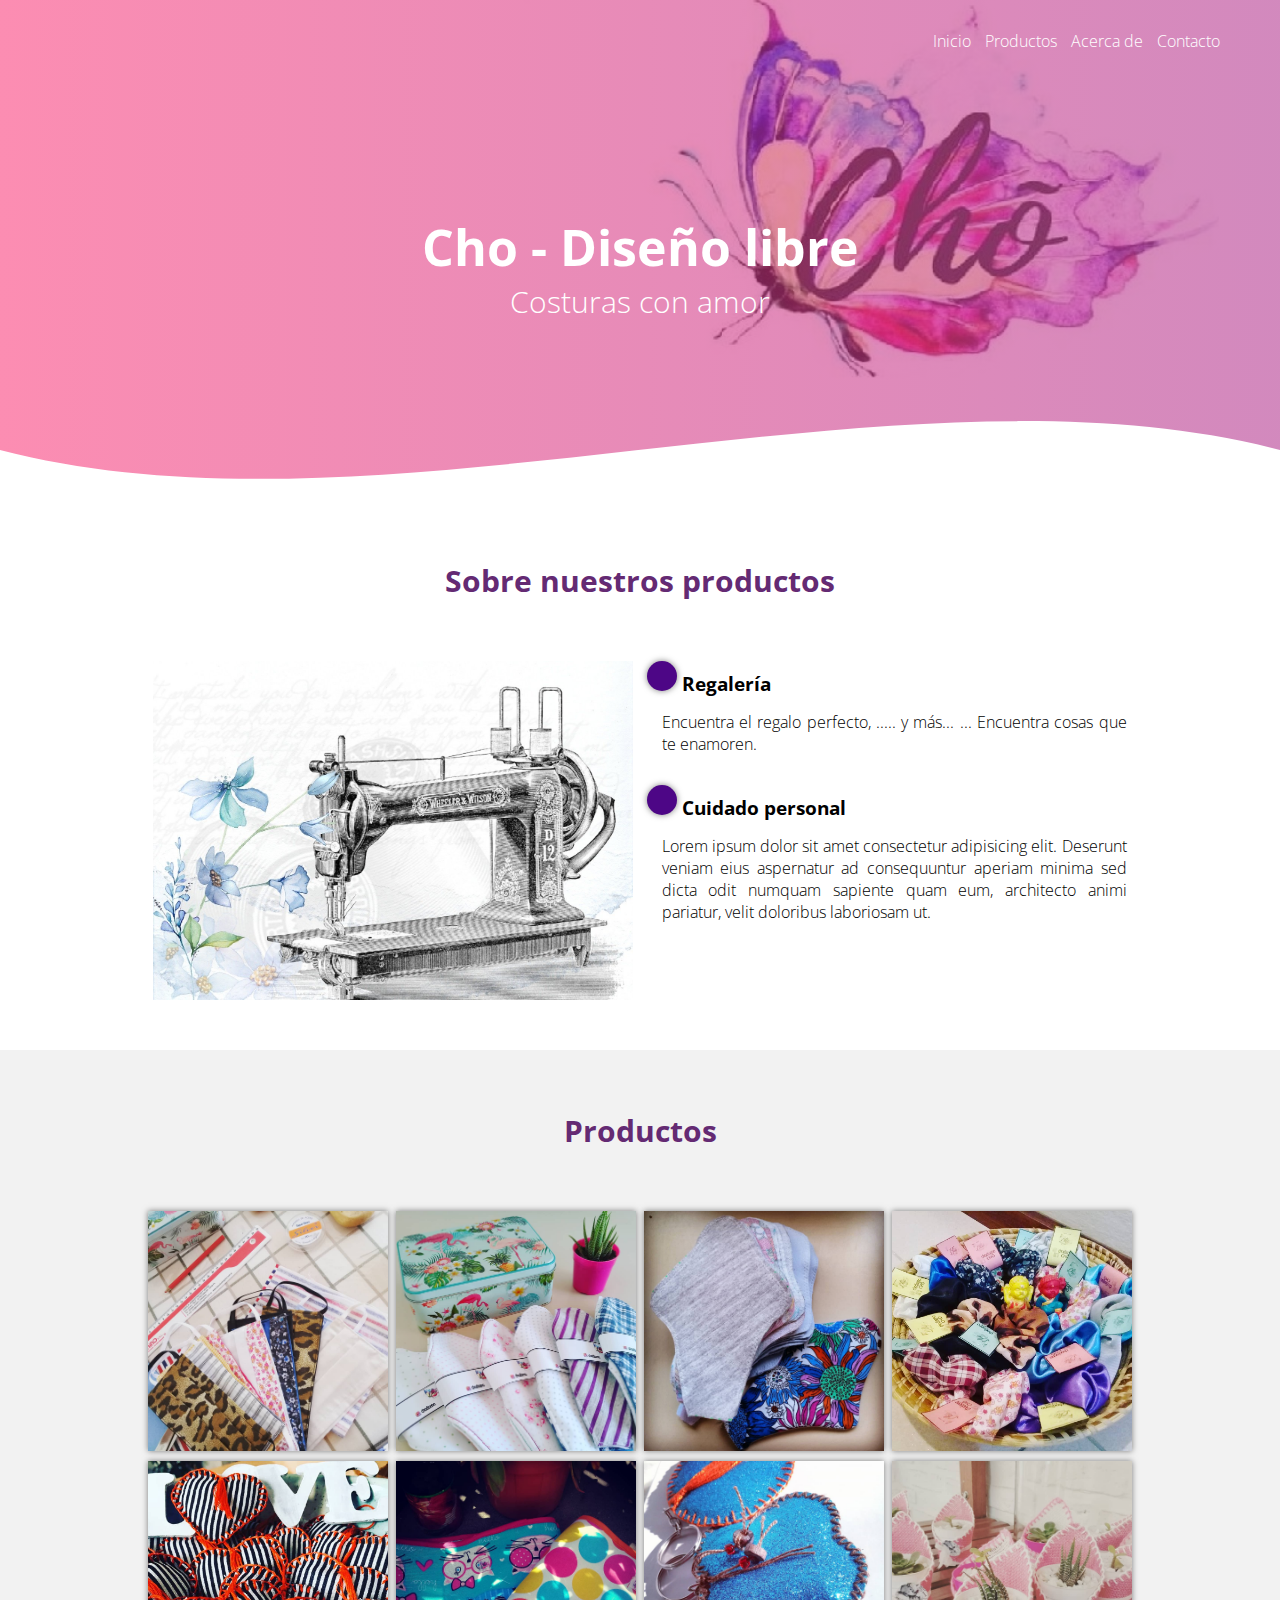
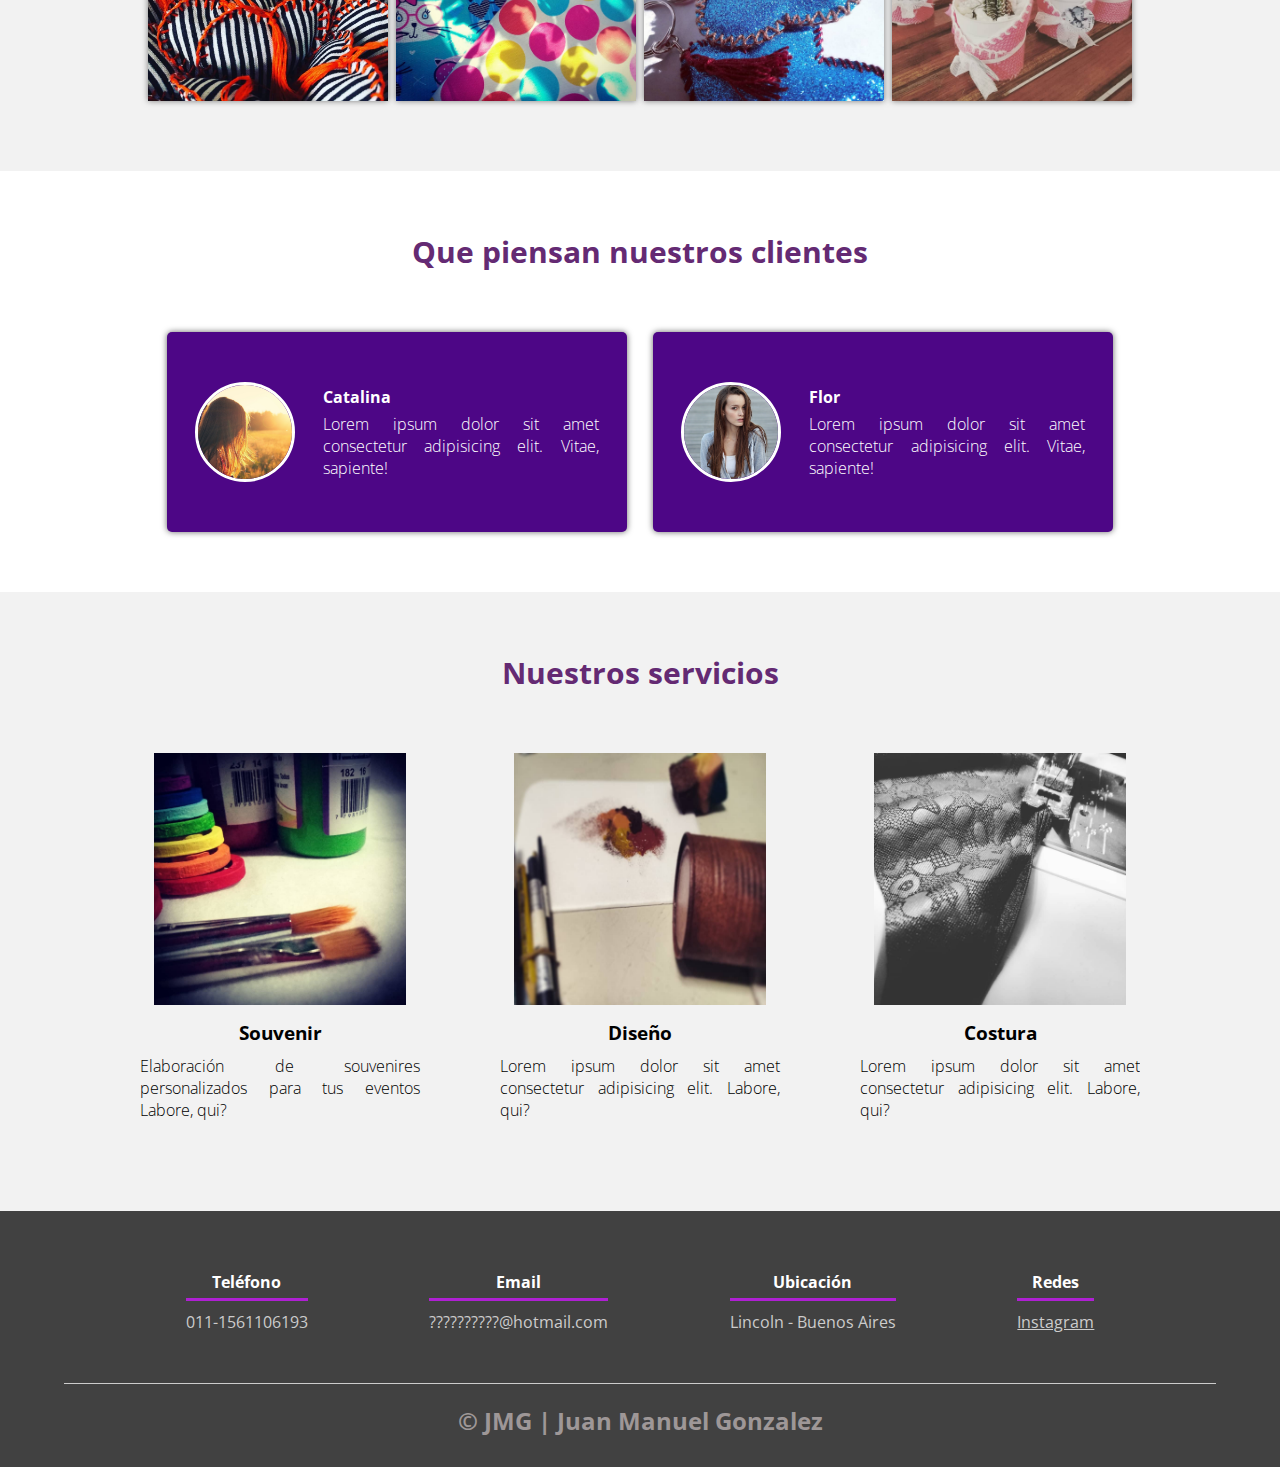
<file: index.html>
<!DOCTYPE html>
<html lang="es">

<head>
    <meta charset="UTF-8">
    <meta name="viewport" content="width=device-width, initial-scale=1.0">
    <meta http-equiv="X-UA-Compatible" content="ie=edge">
    <title>Cho Diseño Libre</title>
    <link rel="shortcut icon" href="img/Favicon.jpg" type="image/x-icon">
    <link rel="stylesheet" href="css/estilos.css">
    <link href="https://fonts.googleapis.com/css?family=Open+Sans:300,400,700,800&display=swap" rel="stylesheet"> 
</head>

<body>
    <header>
        <nav>
            <a href="index.html">Inicio</a>
            <a href="productos.html">Productos</a>
            <a href="acerca de.html">Acerca de</a>
            <a href="#">Contacto</a>
        </nav>
        <section class="textos-header">
            <h1>Cho - Diseño libre</h1>
            <h2>Costuras con amor</h2>   <!--moda y accesorios-->
        </section>
        <div class="wave" style="height: 150px; overflow: hidden;"><svg viewBox="0 0 500 150" preserveAspectRatio="none"
                style="height: 100%; width: 100%;">
                <path d="M0.00,49.98 C150.00,150.00 349.20,-50.00 500.00,49.98 L500.00,150.00 L0.00,150.00 Z"
                    style="stroke: none; fill: #fff;"></path>
            </svg></div>
    </header>
    <main>
        <section class="contenedor sobre-nosotros">
            <h2 class="titulo">Sobre nuestros productos</h2>
            <div class="contenedor-sobre-nosotros">
                <img src="img/ilustracion6.jpg" alt="" class="imagen-about-us">
                <div class="contenido-textos">
                    <h3><span></span>Regalería</h3>
                    <p>Encuentra el regalo perfecto, ..... y más...  ... Encuentra cosas que te enamoren.</p>
                    <h3><span></span>Cuidado personal</h3>
                    <p>Lorem ipsum dolor sit amet consectetur adipisicing elit. Deserunt veniam eius aspernatur ad
                        consequuntur aperiam minima sed dicta odit numquam sapiente quam eum, architecto animi pariatur,
                        velit doloribus laboriosam ut.</p>
                </div>
            </div>
        </section>
        <section class="portafolio">
            <div class="contenedor">
                <h2 class="titulo">Productos</h2>
                <div class="galeria-port">
                    <div class="imagen-port">
                        <img src="img/imgc1.jpg" alt="">
                        <div class="hover-galeria">
                            <a title="producto1" href="producto.html"><img src="img/icono1.png" alt=""></a>
                            <p>Barbijos lavables</p>
                        </div>
                    </div>
                    <div class="imagen-port">
                        <img src="img/imgc2.jpg" alt="">
                        <div class="hover-galeria">
                            <a title="producto1" href="producto.html"><img src="img/icono1.png" alt=""></a>
                            <p>Protectores Ecológicos</p>
                        </div>
                    </div>
                    <div class="imagen-port">
                        <img src="img/imgc4.jpg" alt="">
                        <div class="hover-galeria">
                            <a title="producto1" href="producto.html"><img src="img/icono1.png" alt=""></a>
                            <p>Protectores Ecológicos</p>
                        </div>
                    </div>
                    <div class="imagen-port">
                        <img src="img/imgc5.jpg" alt="">
                        <div class="hover-galeria">
                            <a title="producto1" href="producto.html"><img src="img/icono1.png" alt=""></a>
                            <p>Colitas para el cabello</p>
                        </div>
                    </div>
                    <div class="imagen-port">
                        <img src="img/imgc6.jpg" alt="">
                        <div class="hover-galeria">
                            <a title="producto1" href="producto.html"><img src="img/icono1.png" alt=""></a>
                            <p>Souvenirs</p>
                        </div>
                    </div>
                    <div class="imagen-port">
                        <img src="img/imgc7.jpg" alt="">
                        <div class="hover-galeria">
                            <a title="producto1" href="producto.html"><img src="img/icono1.png" alt=""></a>
                            <p>Lonas Playeras</p>
                        </div>
                    </div>
                    <div class="imagen-port">
                        <img src="img/imgc9.jpg" alt="">
                        <div class="hover-galeria">
                            <a title="producto1" href="producto.html"><img src="img/icono1.png" alt=""></a>
                            <p>Souvenirs</p>
                        </div>
                    </div>
                    <div class="imagen-port">
                        <img src="img/imgc10.jpg" alt="">
                        <div class="hover-galeria">
                            <a title="producto1" href="producto.html"><img src="img/icono1.png" alt=""></a>
                            <p>Souvenirs</p>
                        </div>
                    </div>
                </div>
            </div>
        </section>               
        <section class="clientes contenedor">
            <h2 class="titulo">Que piensan nuestros clientes</h2>
            <div class="cards">
                <div class="card">
                    <img src="img/face3.jpg" alt="">
                    <div class="contenido-texto-card">
                        <h4>Catalina</h4>
                        <p>Lorem ipsum dolor sit amet consectetur adipisicing elit. Vitae, sapiente!</p>
                    </div>
                </div>
                <div class="card">
                    <img src="img/face4.jpg" alt="">
                    <div class="contenido-texto-card">
                        <h4>Flor</h4>
                        <p>Lorem ipsum dolor sit amet consectetur adipisicing elit. Vitae, sapiente!</p>
                    </div>
                </div>
            </div>
        </section>
        <section class="about-services">
            <div class="contenedor">
                <h2 class="titulo">Nuestros servicios</h2>
                <div class="servicio-cont">
                    <div class="servicio-ind">
                        <img src="img/imgc12.jpg" alt="">
                        <h3>Souvenir</h3>
                        <p>Elaboración de souvenires personalizados para tus eventos Labore, qui?</p>
                    </div>
                    <div class="servicio-ind">
                        <img src="img/imgc15.jpg" alt="">
                        <h3>Diseño</h3>
                        <p>Lorem ipsum dolor sit amet consectetur adipisicing elit. Labore, qui?</p>
                    </div>
                    <div class="servicio-ind">
                        <img src="img/imgc13.jpg" alt="">
                        <h3>Costura</h3>
                        <p>Lorem ipsum dolor sit amet consectetur adipisicing elit. Labore, qui?</p>
                    </div>
                </div>
            </div>
        </section>
    </main>
    <footer>
        <div class="contenedor-footer">
            <div class="content-foo">
                <h4>Teléfono</h4>
                <p>011-1561106193</p>
            </div>
            <div class="content-foo">
                <h4>Email</h4>
                <p>??????????@hotmail.com</p>
            </div>
            <div class="content-foo">
                <h4>Ubicación</h4>
                <p>Lincoln - Buenos Aires</p>
            </div>
            <div class="content-foo">
                <h4>Redes</h4>
                <a  href="https://www.instagram.com/chodiseno/?hl=es-la" target="_blank">Instagram</a>
            </div>
        </div>
        <h2 class="titulo-final">&copy; JMG | Juan Manuel Gonzalez</h2>
    </footer>
</body>

</html>
</file>
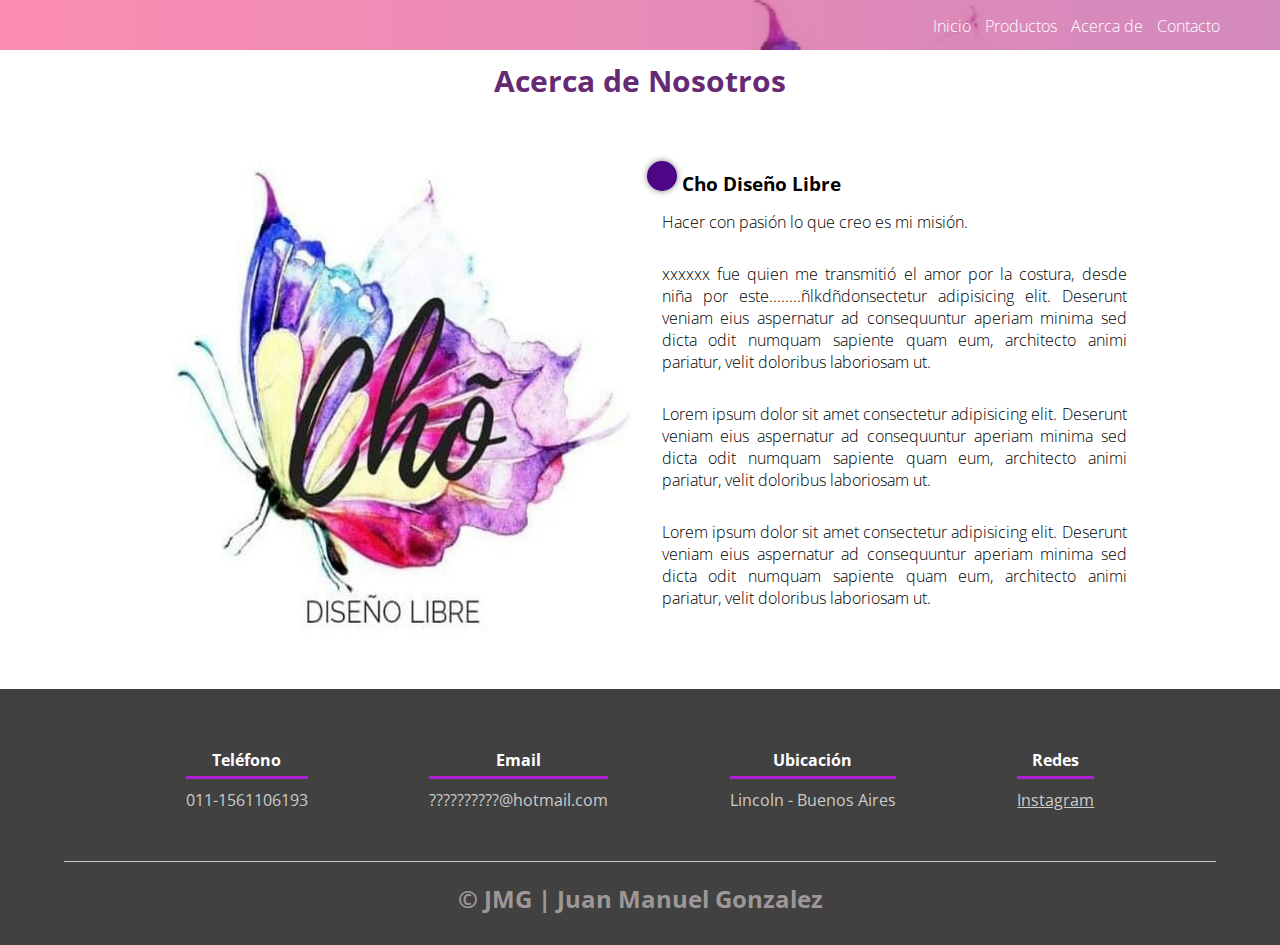
<file: acerca de.html>
<!DOCTYPE html>
<html lang="es">

<head>
    <meta charset="UTF-8">
    <meta name="viewport" content="width=device-width, initial-scale=1.0">
    <meta http-equiv="X-UA-Compatible" content="ie=edge">
    <title>Cho Diseño Libre</title>
    <link rel="shortcut icon" href="img/Favicon.jpg" type="image/x-icon">
    <link rel="stylesheet" href="css/acerca de.css">
    <link href="https://fonts.googleapis.com/css?family=Open+Sans:300,400,700,800&display=swap" rel="stylesheet"> 
</head>

<body>
    <header>
        <nav>
            <a href="index.html">Inicio</a>
            <a href="productos.html">Productos</a>
            <a href="acerca de.html">Acerca de</a>
            <a href="#">Contacto</a>
        </nav>
    </header>
    <main>
        <section class="contenedor sobre-nosotros">
            <h2 class="titulo">Acerca de Nosotros</h2>
            <div class="contenedor-sobre-nosotros">
                <img src="img/ChoDiseño Portada2.jpg" alt="" class="imagen-about-us">
                <div class="contenido-textos">
                    <h3><span></span>Cho Diseño Libre</h3>
                    <p> Hacer con pasión lo que creo es mi misión.</p> 
                    <p> xxxxxx fue quien me transmitió el amor por la costura, desde niña por este........ñlkdñdonsectetur
                        adipisicing elit. Deserunt veniam eius aspernatur ad consequuntur aperiam minima sed dicta odit
                        numquam sapiente quam eum, architecto animi pariatur, velit doloribus laboriosam ut.</p>
                    <p> Lorem ipsum dolor sit amet consectetur adipisicing elit. Deserunt veniam eius aspernatur ad
                        consequuntur aperiam minima sed dicta odit numquam sapiente quam eum, architecto animi pariatur,
                        velit doloribus laboriosam ut.</p>
                    <p>Lorem ipsum dolor sit amet consectetur adipisicing elit. Deserunt veniam eius aspernatur ad
                        consequuntur aperiam minima sed dicta odit numquam sapiente quam eum, architecto animi pariatur,
                        velit doloribus laboriosam ut.</p>
                </div>
            </div>
        </section>
            </main>
    <footer>
        <div class="contenedor-footer">
            <div class="content-foo">
                <h4>Teléfono</h4>
                <p>011-1561106193</p>
            </div>
            <div class="content-foo">
                <h4>Email</h4>
                <p>??????????@hotmail.com</p>
            </div>
            <div class="content-foo">
                <h4>Ubicación</h4>
                <p>Lincoln - Buenos Aires</p>
            </div>
            <div class="content-foo">
                <h4>Redes</h4>
                <a  href="https://www.instagram.com/chodiseno/?hl=es-la" target="_blank">Instagram</a>
            </div>
        </div>
        <h2 class="titulo-final">&copy; JMG | Juan Manuel Gonzalez</h2>
    </footer>
</body>

</html>
</file>
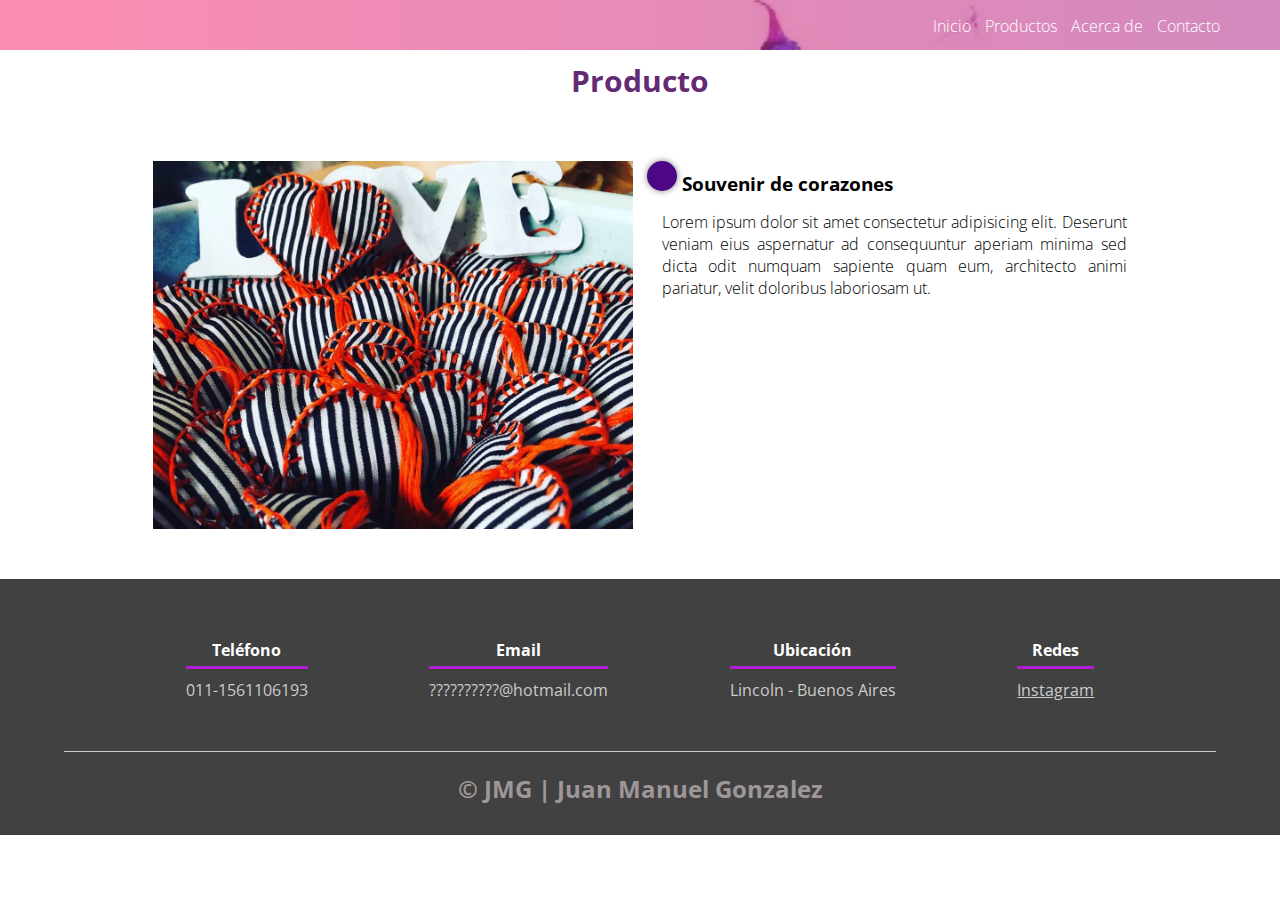
<file: producto.html>
<!DOCTYPE html>
<html lang="es">

<head>
    <meta charset="UTF-8">
    <meta name="viewport" content="width=device-width, initial-scale=1.0">
    <meta http-equiv="X-UA-Compatible" content="ie=edge">
    <title>Cho Diseño Libre</title>
    <link rel="shortcut icon" href="img/Favicon.jpg" type="image/x-icon">
    <link rel="stylesheet" href="css/producto.css">
    <link href="https://fonts.googleapis.com/css?family=Open+Sans:300,400,700,800&display=swap" rel="stylesheet"> 
</head>

<body>
    <header>
        <nav>
            <a href="index.html">Inicio</a>
            <a href="productos.html">Productos</a>
            <a href="acerca de.html">Acerca de</a>
            <a href="#">Contacto</a>
        </nav>
    </header>
    <main>
        <section class="contenedor sobre-nosotros">
            <h2 class="titulo">Producto</h2>
            <div class="contenedor-sobre-nosotros">
                <img src="img/imgc6.jpg" alt="" class="imagen-about-us">
                <div class="contenido-textos">
                    <h3><span></span>Souvenir de corazones</h3>
                    <p>Lorem ipsum dolor sit amet consectetur adipisicing elit. Deserunt veniam eius aspernatur ad
                        consequuntur aperiam minima sed dicta odit numquam sapiente quam eum, architecto animi pariatur,
                        velit doloribus laboriosam ut.</p>
                </div>
            </div>
        </section>
            </main>
    <footer>
        <div class="contenedor-footer">
            <div class="content-foo">
                <h4>Teléfono</h4>
                <p>011-1561106193</p>
            </div>
            <div class="content-foo">
                <h4>Email</h4>
                <p>??????????@hotmail.com</p>
            </div>
            <div class="content-foo">
                <h4>Ubicación</h4>
                <p>Lincoln - Buenos Aires</p>
            </div>
            <div class="content-foo">
                <h4>Redes</h4>
                <a  href="https://www.instagram.com/chodiseno/?hl=es-la" target="_blank">Instagram</a>
            </div>
        </div>
        <h2 class="titulo-final">&copy; JMG | Juan Manuel Gonzalez</h2>
    </footer>
</body>

</html>
</file>
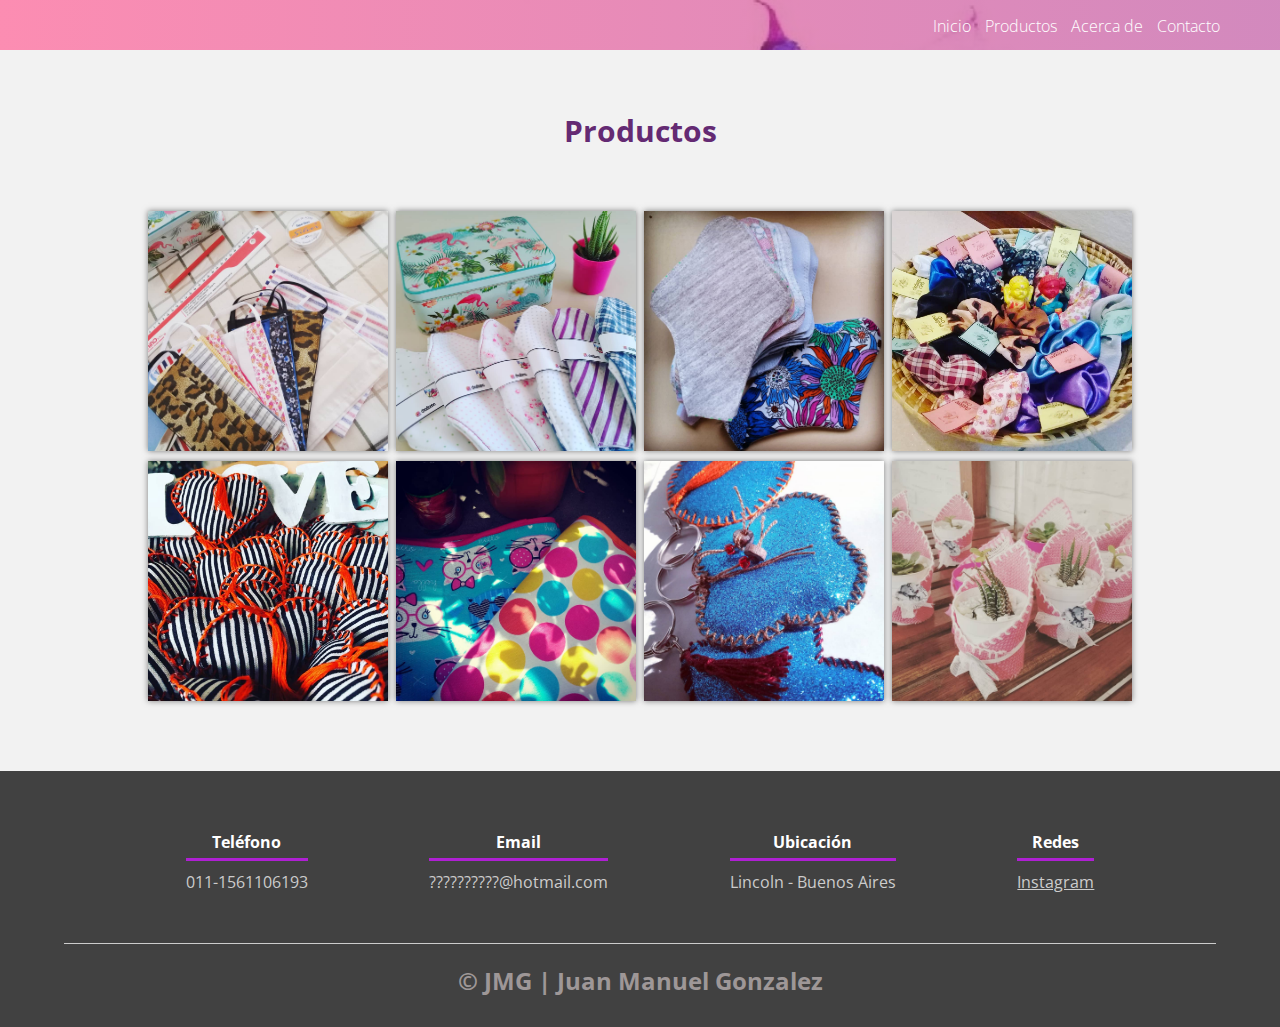
<file: productos.html>
<!DOCTYPE html>
<html lang="es">

<head>
    <meta charset="UTF-8">
    <meta name="viewport" content="width=device-width, initial-scale=1.0">
    <meta http-equiv="X-UA-Compatible" content="ie=edge">
    <title>Cho Diseño Libre</title>
    <link rel="shortcut icon" href="img/Favicon.jpg" type="image/x-icon">
    <link rel="stylesheet" href="css/productos.css">
    <link href="https://fonts.googleapis.com/css?family=Open+Sans:300,400,700,800&display=swap" rel="stylesheet"> 
</head>

<body>
    <header>
        <nav>
            <a href="index.html">Inicio</a>
            <a href="productos.html">Productos</a>
            <a href="acerca de.html">Acerca de</a>
            <a href="#">Contacto</a>
        </nav>
        <section class="textos-header">
    </header>
    <main>
        <section class="portafolio">
            <div class="contenedor">
                <h2 class="titulo">Productos</h2>
                <div class="galeria-port">
                    <div class="imagen-port">
                        <img src="img/imgc1.jpg" alt="">
                        <div class="hover-galeria">
                            <a title="producto1" href="producto.html"><img src="img/icono1.png" alt=""></a>
                            <p>Barbijos lavables</p>
                        </div>
                    </div>
                    <div class="imagen-port">
                        <img src="img/imgc2.jpg" alt="">
                        <div class="hover-galeria">
                            <a title="producto1" href="producto.html"><img src="img/icono1.png" alt=""></a>
                            <p>Protectores Ecológicos</p>
                        </div>
                    </div>
                    <div class="imagen-port">
                        <img src="img/imgc4.jpg" alt="">
                        <div class="hover-galeria">
                            <a title="producto1" href="producto.html"><img src="img/icono1.png" alt=""></a>
                            <p>Protectores Ecológicos</p>
                        </div>
                    </div>
                    <div class="imagen-port">
                        <img src="img/imgc5.jpg" alt="">
                        <div class="hover-galeria">
                            <a title="producto1" href="producto.html"><img src="img/icono1.png" alt=""></a>
                            <p>Colitas para el cabello</p>
                        </div>
                    </div>
                    <div class="imagen-port">
                        <img src="img/imgc6.jpg" alt="">
                        <div class="hover-galeria">
                            <a title="producto1" href="producto.html"><img src="img/icono1.png" alt=""></a>
                            <p>Souvenirs</p>
                        </div>
                    </div>
                    <div class="imagen-port">
                        <img src="img/imgc7.jpg" alt="">
                        <div class="hover-galeria">
                            <a title="producto1" href="producto.html"><img src="img/icono1.png" alt=""></a>
                            <p>Lonas Playeras</p>
                        </div>
                    </div>
                    <div class="imagen-port">
                        <img src="img/imgc9.jpg" alt="">
                        <div class="hover-galeria">
                            <a title="producto1" href="producto.html"><img src="img/icono1.png" alt=""></a>
                            <p>Souvenirs</p>
                        </div>
                    </div>
                    <div class="imagen-port">
                        <img src="img/imgc10.jpg" alt="">
                        <div class="hover-galeria">
                            <a title="producto1" href="producto.html"><img src="img/icono1.png" alt=""></a>
                            <p>Souvenirs</p>
                        </div>
                    </div>
                </div>
            </div>
        </section>               
    </main>
    <footer>
        <div class="contenedor-footer">
            <div class="content-foo">
                <h4>Teléfono</h4>
                <p>011-1561106193</p>
            </div>
            <div class="content-foo">
                <h4>Email</h4>
                <p>??????????@hotmail.com</p>
            </div>
            <div class="content-foo">
                <h4>Ubicación</h4>
                <p>Lincoln - Buenos Aires</p>
            </div>
            <div class="content-foo">
                <h4>Redes</h4>
                <a  href="https://www.instagram.com/chodiseno/?hl=es-la" target="_blank">Instagram</a>
            </div>
        </div>
        <h2 class="titulo-final">&copy; JMG | Juan Manuel Gonzalez</h2>
    </footer>
</body>

</html>
</file>
<file: css/estilos.css>
* {
    margin: 0;
    padding: 0;
    box-sizing: border-box;
}

body {
    font-family: 'open sans';
}

.contenedor {
    padding: 60px 0;
    width: 90%;
    max-width: 1000px;
    margin: auto;
    overflow: hidden;
}

.titulo {
    color: #642a73;
    font-size: 30px;
    text-align: center;
    margin-bottom: 60px;
}

/* Header */

header {
    width: 100%;
    height: 550px;   
    background: #bc4e9c;
    /* fallback for old browsers */
    background: -webkit-linear-gradient(to right, hsla(340, 95%, 50%, 0.459), hsla(317, 45%, 52%, 0.664)), url(../img/portada5.jpg);
    /* Chrome 10-25, Safari 5.1-6 */
    background: linear-gradient(to right, hsla(340, 95%, 50%, 0.459), hsla(317, 45%, 52%, 0.664)), url(../img/portada5.jpg);
    /* W3C, IE 10+/ Edge, Firefox 16+, Chrome 26+, Opera 12+, Safari 7+ */
    background-size: cover;
    background-attachment: fixed;
    position: relative;
}

nav{
    text-align: right;
    padding: 30px 50px 0 0;
}

nav > a{
    color:#fff;
    font-weight: 300;
    text-decoration: none;
    margin-right: 10px;
}

nav > a:hover{
    text-decoration: underline;
}

header .textos-header{
    display: flex;
    height: 430px;
    width: 100%;
    align-items: center;
    justify-content: center;
    flex-direction: column;
    text-align: center;
}

.textos-header h1{
    font-size: 50px;
    color:#fff;
}

.textos-header h2{
    font-size: 30px;
    font-weight: 300;
    color:#fff;
}

.wave{
    position: absolute;
    bottom: 0;
    width: 100%;
}

/* About us */

main .sobre-nosotros{
    padding: 10px 0 50px 0;
}
.contenedor-sobre-nosotros{
    display: flex;
    justify-content: space-evenly;
}

.imagen-about-us{
    width: 48%;
}

.sobre-nosotros .contenido-textos{
    width: 48%;
}

.contenido-textos h3{
    margin-bottom: 15px;
}

.contenido-textos h3 span{
    background: #4d0686;
    color: #fff;
    border-radius: 50%;
    display: inline-block;
    text-align: center;
    width: 30px;
    height: 30px;
    padding: 2px;
    box-shadow: 0 0 6px 0 rgba(0, 0, 0, .5);
    margin-right: 5px;
}

.contenido-textos p{
    padding: 0px 0px 30px 15px;
    font-weight: 300;
    text-align: justify;
}

/* Galeria */


.portafolio{
    background: #f2f2f2;
}

.galeria-port{
    display: flex;
    justify-content: space-evenly;
    flex-wrap: wrap;
}

.imagen-port{
    width: 24%;
    margin-bottom: 10px;
    overflow: hidden;
    position: relative;
    cursor: pointer;
    box-shadow: 0 0 6px 0 rgba(0, 0, 0, .5);
}

.imagen-port > img{
    width: 100%;
    height: 100%;
    object-fit: cover;
    display: block;
}

.hover-galeria{
    position: absolute;
    width: 100%;
    height: 100%;
    top: 0;
    transform: scale(0);
    background: hsla(273,91%,27%, 0.7);
    transition: transform .5s;
    display: flex;
    justify-content: center;
    align-items: center;
    flex-direction: column;
}

.hover-galeria img{
    width: 50px;
}

.hover-galeria p{
    color: #fff;
}

.imagen-port:hover .hover-galeria{
    transform: scale(1);
}

/* Clients */

.cards{
    display: flex;
    justify-content: space-evenly;
}

.cards .card{
    background: #4d0686;             
    display: flex;
    width: 46%;
    height: 200px;
    align-items: center;
    justify-content: space-evenly;
    border-radius: 5px;
    box-shadow: 0 0 6px 0 rgba(0, 0, 0, 0.6);
}

.cards .card img{
    width: 100px;
    height: 100px;
    object-fit: cover;
    border: 3px solid #fff;
    border-radius: 50%;
    display: block;
}

.cards .card > .contenido-texto-card{
    width: 60%;
    color: #fff;
}

.cards .card > .contenido-texto-card p{
    font-weight: 300;
    padding-top: 5px;
    text-align: justify;
}

/*  Our team */

.about-services{
    background: #f2f2f2;
    padding-bottom: 30px;
}


.servicio-cont{
    display:flex;
    justify-content: space-between;
    align-items: center;
}

.servicio-ind{
    width: 28%;
    text-align: center;
}

.servicio-ind img{
    width: 90%;
}


.servicio-ind h3{
    margin: 10px 0;
}

.servicio-ind p{
    font-weight: 300;
    text-align: justify;
}

/* footer */

footer{
    background: #414141;
    padding: 60px 0 30px 0;
    margin: auto;
    overflow: hidden;
}

.contenedor-footer{
    display: flex;
    width: 90%;
    justify-content: space-evenly;
    margin: auto;
    padding-bottom: 50px;
    border-bottom: 1px solid #ccc;
}

.content-foo{
    text-align: center;
}

.content-foo h4{
    color: #fff;
    border-bottom: 3px solid #af20d3;
    padding-bottom: 5px;
    margin-bottom: 10px;
}

.content-foo p{
    color: #ccc;
}

.content-foo a{
    color: #ccc;
}

.titulo-final{
    text-align: center;
    font-size: 24px;
    margin: 20px 0 0 0;
    color: #9e9797;
}

@media screen and (max-width:900px){
    header{
        background-position: center;
    }

    .contenedor-sobre-nosotros{
        flex-direction: column;
        justify-content: center;
        align-items: center;
    }

    .sobre-nosotros .contenido-textos{
        width: 90%;
    }

    .imagen-about-us{
        width: 90%;
    }

    /* Galeria */

    .imagen-port{
        width: 44%;
    }

    /* Clientes */

    .cards{
        flex-direction: column;
        justify-content: center;
        align-items: center;
    }

    .cards .card{
        width: 90%;
    }

    .cards .card:first-child{
        margin-bottom: 30px;
    }

    /* servicios */

    .servicio-cont{
        justify-content: center;
        flex-direction: column;
    }

    .servicio-ind{
        width: 100%;
        text-align: center;
    }

    .servicio-ind:nth-child(1), .servicio-ind:nth-child(2){
        margin-bottom: 60px;
    }

    .servicio-ind img{
        width: 90%;
    }
}

@media screen and (max-width:500px){
    nav{
        text-align: center;
        padding: 30px 0 0 0;
    }

    nav > a{
        margin-right: 5px;
    }

    .textos-header h1{
        font-size: 35px;
    }

    .textos-header h2{
        font-size: 20px;
    }

    /* ABOUT US */

    .imagen-about-us{
        margin-bottom: 60px;
        width: 99%;
    }

    .sobre-nosotros .contenido-textos{
        width: 95%;
    }

    /* Galeria */

    .imagen-port{
        width: 95%;
    }

    /* Clients */

    .cards .card{
        height: 450px;
        display: flex;
        flex-direction: column;
        align-items: center;
    }

    .cards .card img{
        width: 90px;
        height: 90px;
    }

    /* Footer */

    .contenedor-footer{
        flex-direction: column;
        border: none;
    }

    .content-foo{
        margin-bottom: 20px;
        text-align: center;
    }

    .content-foo h4{
        border: none;
    }

    .content-foo p{
        color: #ccc;
        border-bottom: 1px solid #f2f2f2;
        padding-bottom: 20px;
    }

    .titulo-final{
        font-size: 20px;
    }
}
</file>
<file: css/acerca de.css>
* {
    margin: 0;
    padding: 0;
    box-sizing: border-box;
}

body {
    font-family: 'open sans';
}

.contenedor {
    padding: 60px 0;
    width: 90%;
    max-width: 1000px;
    margin: auto;
    overflow: hidden;
}

.titulo {
    color: #642a73;
    font-size: 30px;
    text-align: center;
    margin-bottom: 60px;
}

/* Header */

header {
    width: 100%;
    height: 50px;   
    background: #bc4e9c;
    /* fallback for old browsers */
    background: -webkit-linear-gradient(to right, hsla(340, 95%, 50%, 0.459), hsla(317, 45%, 52%, 0.664)), url(../img/portada5.jpg);
    /* Chrome 10-25, Safari 5.1-6 */
    background: linear-gradient(to right, hsla(340, 95%, 50%, 0.459), hsla(317, 45%, 52%, 0.664)), url(../img/portada5.jpg);
    /* W3C, IE 10+/ Edge, Firefox 16+, Chrome 26+, Opera 12+, Safari 7+ */
    background-size: cover;
    background-attachment: fixed;
    position: relative;
}

nav{
    text-align: right;
    padding: 15px 50px 0 0;
}

nav > a{
    color:#fff;
    font-weight: 300;
    text-decoration: none;
    margin-right: 10px;
}

nav > a:hover{
    text-decoration: underline;
}

header .textos-header{
    display: flex;
    height: 430px;
    width: 100%;
    align-items: center;
    justify-content: center;
    flex-direction: column;
    text-align: center;
}

.textos-header h1{
    font-size: 50px;
    color:#fff;
}

.textos-header h2{
    font-size: 30px;
    font-weight: 300;
    color:#fff;
}

.wave{
    position: absolute;
    bottom: 0;
    width: 100%;
}

/* About us */

main .sobre-nosotros{
    padding: 10px 0 50px 0;
}
.contenedor-sobre-nosotros{
    display: flex;
    justify-content: space-evenly;
}

.imagen-about-us{
    width: 48%;
}

.sobre-nosotros .contenido-textos{
    width: 48%;
}

.contenido-textos h3{
    margin-bottom: 15px;
}

.contenido-textos h3 span{
    background: #4d0686;
    color: #fff;
    border-radius: 50%;
    display: inline-block;
    text-align: center;
    width: 30px;
    height: 30px;
    padding: 2px;
    box-shadow: 0 0 6px 0 rgba(0, 0, 0, .5);
    margin-right: 5px;
}

.contenido-textos p{
    padding: 0px 0px 30px 15px;
    font-weight: 300;
    text-align: justify;
}

/* Galeria */


.portafolio{
    background: #f2f2f2;
}

.galeria-port{
    display: flex;
    justify-content: space-evenly;
    flex-wrap: wrap;
}

.imagen-port{
    width: 24%;
    margin-bottom: 10px;
    overflow: hidden;
    position: relative;
    cursor: pointer;
    box-shadow: 0 0 6px 0 rgba(0, 0, 0, .5);
}

.imagen-port > img{
    width: 100%;
    height: 100%;
    object-fit: cover;
    display: block;
}

.hover-galeria{
    position: absolute;
    width: 100%;
    height: 100%;
    top: 0;
    transform: scale(0);
    background: hsla(273,91%,27%, 0.7);
    transition: transform .5s;
    display: flex;
    justify-content: center;
    align-items: center;
    flex-direction: column;
}

.hover-galeria img{
    width: 50px;
}

.hover-galeria p{
    color: #fff;
}

.imagen-port:hover .hover-galeria{
    transform: scale(1);
}

/* Clients */

.cards{
    display: flex;
    justify-content: space-evenly;
}

.cards .card{
    background: #4d0686;             
    display: flex;
    width: 46%;
    height: 200px;
    align-items: center;
    justify-content: space-evenly;
    border-radius: 5px;
    box-shadow: 0 0 6px 0 rgba(0, 0, 0, 0.6);
}

.cards .card img{
    width: 100px;
    height: 100px;
    object-fit: cover;
    border: 3px solid #fff;
    border-radius: 50%;
    display: block;
}

.cards .card > .contenido-texto-card{
    width: 60%;
    color: #fff;
}

.cards .card > .contenido-texto-card p{
    font-weight: 300;
    padding-top: 5px;
    text-align: justify;
}

/*  Our team */

.about-services{
    background: #f2f2f2;
    padding-bottom: 30px;
}


.servicio-cont{
    display:flex;
    justify-content: space-between;
    align-items: center;
}

.servicio-ind{
    width: 28%;
    text-align: center;
}

.servicio-ind img{
    width: 90%;
}


.servicio-ind h3{
    margin: 10px 0;
}

.servicio-ind p{
    font-weight: 300;
    text-align: justify;
}

/* footer */

footer{
    background: #414141;
    padding: 60px 0 30px 0;
    margin: auto;
    overflow: hidden;
}

.contenedor-footer{
    display: flex;
    width: 90%;
    justify-content: space-evenly;
    margin: auto;
    padding-bottom: 50px;
    border-bottom: 1px solid #ccc;
}

.content-foo{
    text-align: center;
}

.content-foo h4{
    color: #fff;
    border-bottom: 3px solid #af20d3;
    padding-bottom: 5px;
    margin-bottom: 10px;
}

.content-foo p{
    color: #ccc;
}

.content-foo a{
    color: #ccc;
}

.titulo-final{
    text-align: center;
    font-size: 24px;
    margin: 20px 0 0 0;
    color: #9e9797;
}

@media screen and (max-width:900px){
    header{
        background-position: center;
    }

    .contenedor-sobre-nosotros{
        flex-direction: column;
        justify-content: center;
        align-items: center;
    }

    .sobre-nosotros .contenido-textos{
        width: 90%;
    }

    .imagen-about-us{
        width: 90%;
    }

    /* Galeria */

    .imagen-port{
        width: 44%;
    }

    /* Clientes */

    .cards{
        flex-direction: column;
        justify-content: center;
        align-items: center;
    }

    .cards .card{
        width: 90%;
    }

    .cards .card:first-child{
        margin-bottom: 30px;
    }

    /* servicios */

    .servicio-cont{
        justify-content: center;
        flex-direction: column;
    }

    .servicio-ind{
        width: 100%;
        text-align: center;
    }

    .servicio-ind:nth-child(1), .servicio-ind:nth-child(2){
        margin-bottom: 60px;
    }

    .servicio-ind img{
        width: 90%;
    }
}

@media screen and (max-width:500px){
    nav{
        text-align: center;
        padding: 30px 0 0 0;
    }

    nav > a{
        margin-right: 5px;
    }

    .textos-header h1{
        font-size: 35px;
    }

    .textos-header h2{
        font-size: 20px;
    }

    /* ABOUT US */

    .imagen-about-us{
        margin-bottom: 60px;
        width: 99%;
    }

    .sobre-nosotros .contenido-textos{
        width: 95%;
    }

    /* Galeria */

    .imagen-port{
        width: 95%;
    }

    /* Clients */

    .cards .card{
        height: 450px;
        display: flex;
        flex-direction: column;
        align-items: center;
    }

    .cards .card img{
        width: 90px;
        height: 90px;
    }

    /* Footer */

    .contenedor-footer{
        flex-direction: column;
        border: none;
    }

    .content-foo{
        margin-bottom: 20px;
        text-align: center;
    }

    .content-foo h4{
        border: none;
    }

    .content-foo p{
        color: #ccc;
        border-bottom: 1px solid #f2f2f2;
        padding-bottom: 20px;
    }

    .titulo-final{
        font-size: 20px;
    }
}
</file>
<file: css/producto.css>
* {
    margin: 0;
    padding: 0;
    box-sizing: border-box;
}

body {
    font-family: 'open sans';
}

.contenedor {
    padding: 60px 0;
    width: 90%;
    max-width: 1000px;
    margin: auto;
    overflow: hidden;
}

.titulo {
    color: #642a73;
    font-size: 30px;
    text-align: center;
    margin-bottom: 60px;
}

/* Header */

header {
    width: 100%;
    height: 50px;   
    background: #bc4e9c;
    /* fallback for old browsers */
    background: -webkit-linear-gradient(to right, hsla(340, 95%, 50%, 0.459), hsla(317, 45%, 52%, 0.664)), url(../img/portada5.jpg);
    /* Chrome 10-25, Safari 5.1-6 */
    background: linear-gradient(to right, hsla(340, 95%, 50%, 0.459), hsla(317, 45%, 52%, 0.664)), url(../img/portada5.jpg);
    /* W3C, IE 10+/ Edge, Firefox 16+, Chrome 26+, Opera 12+, Safari 7+ */
    background-size: cover;
    background-attachment: fixed;
    position: relative;
}

nav{
    text-align: right;
    padding: 15px 50px 0 0;
}

nav > a{
    color:#fff;
    font-weight: 300;
    text-decoration: none;
    margin-right: 10px;
}

nav > a:hover{
    text-decoration: underline;
}

header .textos-header{
    display: flex;
    height: 430px;
    width: 100%;
    align-items: center;
    justify-content: center;
    flex-direction: column;
    text-align: center;
}

.textos-header h1{
    font-size: 50px;
    color:#fff;
}

.textos-header h2{
    font-size: 30px;
    font-weight: 300;
    color:#fff;
}

.wave{
    position: absolute;
    bottom: 0;
    width: 100%;
}

/* About us */

main .sobre-nosotros{
    padding: 10px 0 50px 0;
}
.contenedor-sobre-nosotros{
    display: flex;
    justify-content: space-evenly;
}

.imagen-about-us{
    width: 48%;
}

.sobre-nosotros .contenido-textos{
    width: 48%;
}

.contenido-textos h3{
    margin-bottom: 15px;
}

.contenido-textos h3 span{
    background: #4d0686;
    color: #fff;
    border-radius: 50%;
    display: inline-block;
    text-align: center;
    width: 30px;
    height: 30px;
    padding: 2px;
    box-shadow: 0 0 6px 0 rgba(0, 0, 0, .5);
    margin-right: 5px;
}

.contenido-textos p{
    padding: 0px 0px 30px 15px;
    font-weight: 300;
    text-align: justify;
}

/* Galeria */


.portafolio{
    background: #f2f2f2;
}

.galeria-port{
    display: flex;
    justify-content: space-evenly;
    flex-wrap: wrap;
}

.imagen-port{
    width: 24%;
    margin-bottom: 10px;
    overflow: hidden;
    position: relative;
    cursor: pointer;
    box-shadow: 0 0 6px 0 rgba(0, 0, 0, .5);
}

.imagen-port > img{
    width: 100%;
    height: 100%;
    object-fit: cover;
    display: block;
}

.hover-galeria{
    position: absolute;
    width: 100%;
    height: 100%;
    top: 0;
    transform: scale(0);
    background: hsla(273,91%,27%, 0.7);
    transition: transform .5s;
    display: flex;
    justify-content: center;
    align-items: center;
    flex-direction: column;
}

.hover-galeria img{
    width: 50px;
}

.hover-galeria p{
    color: #fff;
}

.imagen-port:hover .hover-galeria{
    transform: scale(1);
}

/* Clients */

.cards{
    display: flex;
    justify-content: space-evenly;
}

.cards .card{
    background: #4d0686;             
    display: flex;
    width: 46%;
    height: 200px;
    align-items: center;
    justify-content: space-evenly;
    border-radius: 5px;
    box-shadow: 0 0 6px 0 rgba(0, 0, 0, 0.6);
}

.cards .card img{
    width: 100px;
    height: 100px;
    object-fit: cover;
    border: 3px solid #fff;
    border-radius: 50%;
    display: block;
}

.cards .card > .contenido-texto-card{
    width: 60%;
    color: #fff;
}

.cards .card > .contenido-texto-card p{
    font-weight: 300;
    padding-top: 5px;
    text-align: justify;
}

/*  Our team */

.about-services{
    background: #f2f2f2;
    padding-bottom: 30px;
}


.servicio-cont{
    display:flex;
    justify-content: space-between;
    align-items: center;
}

.servicio-ind{
    width: 28%;
    text-align: center;
}

.servicio-ind img{
    width: 90%;
}


.servicio-ind h3{
    margin: 10px 0;
}

.servicio-ind p{
    font-weight: 300;
    text-align: justify;
}

/* footer */

footer{
    background: #414141;
    padding: 60px 0 30px 0;
    margin: auto;
    overflow: hidden;
}

.contenedor-footer{
    display: flex;
    width: 90%;
    justify-content: space-evenly;
    margin: auto;
    padding-bottom: 50px;
    border-bottom: 1px solid #ccc;
}

.content-foo{
    text-align: center;
}

.content-foo h4{
    color: #fff;
    border-bottom: 3px solid #af20d3;
    padding-bottom: 5px;
    margin-bottom: 10px;
}

.content-foo p{
    color: #ccc;
}

.content-foo a{
    color: #ccc;
}

.titulo-final{
    text-align: center;
    font-size: 24px;
    margin: 20px 0 0 0;
    color: #9e9797;
}

@media screen and (max-width:900px){
    header{
        background-position: center;
    }

    .contenedor-sobre-nosotros{
        flex-direction: column;
        justify-content: center;
        align-items: center;
    }

    .sobre-nosotros .contenido-textos{
        width: 90%;
    }

    .imagen-about-us{
        width: 90%;
    }

    /* Galeria */

    .imagen-port{
        width: 44%;
    }

    /* Clientes */

    .cards{
        flex-direction: column;
        justify-content: center;
        align-items: center;
    }

    .cards .card{
        width: 90%;
    }

    .cards .card:first-child{
        margin-bottom: 30px;
    }

    /* servicios */

    .servicio-cont{
        justify-content: center;
        flex-direction: column;
    }

    .servicio-ind{
        width: 100%;
        text-align: center;
    }

    .servicio-ind:nth-child(1), .servicio-ind:nth-child(2){
        margin-bottom: 60px;
    }

    .servicio-ind img{
        width: 90%;
    }
}

@media screen and (max-width:500px){
    nav{
        text-align: center;
        padding: 30px 0 0 0;
    }

    nav > a{
        margin-right: 5px;
    }

    .textos-header h1{
        font-size: 35px;
    }

    .textos-header h2{
        font-size: 20px;
    }

    /* ABOUT US */

    .imagen-about-us{
        margin-bottom: 60px;
        width: 99%;
    }

    .sobre-nosotros .contenido-textos{
        width: 95%;
    }

    /* Galeria */

    .imagen-port{
        width: 95%;
    }

    /* Clients */

    .cards .card{
        height: 450px;
        display: flex;
        flex-direction: column;
        align-items: center;
    }

    .cards .card img{
        width: 90px;
        height: 90px;
    }

    /* Footer */

    .contenedor-footer{
        flex-direction: column;
        border: none;
    }

    .content-foo{
        margin-bottom: 20px;
        text-align: center;
    }

    .content-foo h4{
        border: none;
    }

    .content-foo p{
        color: #ccc;
        border-bottom: 1px solid #f2f2f2;
        padding-bottom: 20px;
    }

    .titulo-final{
        font-size: 20px;
    }
}
</file>
<file: css/productos.css>
* {
    margin: 0;
    padding: 0;
    box-sizing: border-box;
}

body {
    font-family: 'open sans';
}

.contenedor {
    padding: 60px 0;
    width: 90%;
    max-width: 1000px;
    margin: auto;
    overflow: hidden;
}

.titulo {
    color: #642a73;
    font-size: 30px;
    text-align: center;
    margin-bottom: 60px;
}

/* Header */

header {
    width: 100%;
    height: 50px;   
    background: #bc4e9c;
    /* fallback for old browsers */
    background: -webkit-linear-gradient(to right, hsla(340, 95%, 50%, 0.459), hsla(317, 45%, 52%, 0.664)), url(../img/portada5.jpg);
    /* Chrome 10-25, Safari 5.1-6 */
    background: linear-gradient(to right, hsla(340, 95%, 50%, 0.459), hsla(317, 45%, 52%, 0.664)), url(../img/portada5.jpg);
    /* W3C, IE 10+/ Edge, Firefox 16+, Chrome 26+, Opera 12+, Safari 7+ */
    background-size: cover;
    background-attachment: fixed;
    position: relative;
}

nav{
    text-align: right;
    padding: 15px 50px 0 0;
}

nav > a{
    color:#fff;
    font-weight: 300;
    text-decoration: none;
    margin-right: 10px;
}

nav > a:hover{
    text-decoration: underline;
}

header .textos-header{
    display: flex;
    height: 430px;
    width: 100%;
    align-items: center;
    justify-content: center;
    flex-direction: column;
    text-align: center;
}

.textos-header h1{
    font-size: 50px;
    color:#fff;
}

.textos-header h2{
    font-size: 30px;
    font-weight: 300;
    color:#fff;
}

.wave{
    position: absolute;
    bottom: 0;
    width: 100%;
}

/* About us */

main .sobre-nosotros{
    padding: 10px 0 50px 0;
}
.contenedor-sobre-nosotros{
    display: flex;
    justify-content: space-evenly;
}

.imagen-about-us{
    width: 48%;
}

.sobre-nosotros .contenido-textos{
    width: 48%;
}

.contenido-textos h3{
    margin-bottom: 15px;
}

.contenido-textos h3 span{
    background: #4d0686;
    color: #fff;
    border-radius: 50%;
    display: inline-block;
    text-align: center;
    width: 30px;
    height: 30px;
    padding: 2px;
    box-shadow: 0 0 6px 0 rgba(0, 0, 0, .5);
    margin-right: 5px;
}

.contenido-textos p{
    padding: 0px 0px 30px 15px;
    font-weight: 300;
    text-align: justify;
}

/* Galeria */


.portafolio{
    background: #f2f2f2;
}

.galeria-port{
    display: flex;
    justify-content: space-evenly;
    flex-wrap: wrap;
}

.imagen-port{
    width: 24%;
    margin-bottom: 10px;
    overflow: hidden;
    position: relative;
    cursor: pointer;
    box-shadow: 0 0 6px 0 rgba(0, 0, 0, .5);
}

.imagen-port > img{
    width: 100%;
    height: 100%;
    object-fit: cover;
    display: block;
}

.hover-galeria{
    position: absolute;
    width: 100%;
    height: 100%;
    top: 0;
    transform: scale(0);
    background: hsla(273,91%,27%, 0.7);
    transition: transform .5s;
    display: flex;
    justify-content: center;
    align-items: center;
    flex-direction: column;
}

.hover-galeria img{
    width: 50px;
}

.hover-galeria p{
    color: #fff;
}

.imagen-port:hover .hover-galeria{
    transform: scale(1);
}

/* Clients */

.cards{
    display: flex;
    justify-content: space-evenly;
}

.cards .card{
    background: #4d0686;             
    display: flex;
    width: 46%;
    height: 200px;
    align-items: center;
    justify-content: space-evenly;
    border-radius: 5px;
    box-shadow: 0 0 6px 0 rgba(0, 0, 0, 0.6);
}

.cards .card img{
    width: 100px;
    height: 100px;
    object-fit: cover;
    border: 3px solid #fff;
    border-radius: 50%;
    display: block;
}

.cards .card > .contenido-texto-card{
    width: 60%;
    color: #fff;
}

.cards .card > .contenido-texto-card p{
    font-weight: 300;
    padding-top: 5px;
    text-align: justify;
}

/*  Our team */

.about-services{
    background: #f2f2f2;
    padding-bottom: 30px;
}


.servicio-cont{
    display:flex;
    justify-content: space-between;
    align-items: center;
}

.servicio-ind{
    width: 28%;
    text-align: center;
}

.servicio-ind img{
    width: 90%;
}


.servicio-ind h3{
    margin: 10px 0;
}

.servicio-ind p{
    font-weight: 300;
    text-align: justify;
}

/* footer */

footer{
    background: #414141;
    padding: 60px 0 30px 0;
    margin: auto;
    overflow: hidden;
}

.contenedor-footer{
    display: flex;
    width: 90%;
    justify-content: space-evenly;
    margin: auto;
    padding-bottom: 50px;
    border-bottom: 1px solid #ccc;
}

.content-foo{
    text-align: center;
}

.content-foo h4{
    color: #fff;
    border-bottom: 3px solid #af20d3;
    padding-bottom: 5px;
    margin-bottom: 10px;
}

.content-foo p{
    color: #ccc;
}

.content-foo a{
    color: #ccc;
}

.titulo-final{
    text-align: center;
    font-size: 24px;
    margin: 20px 0 0 0;
    color: #9e9797;
}

@media screen and (max-width:900px){
    header{
        background-position: center;
    }

    .contenedor-sobre-nosotros{
        flex-direction: column;
        justify-content: center;
        align-items: center;
    }

    .sobre-nosotros .contenido-textos{
        width: 90%;
    }

    .imagen-about-us{
        width: 90%;
    }

    /* Galeria */

    .imagen-port{
        width: 44%;
    }

    /* Clientes */

    .cards{
        flex-direction: column;
        justify-content: center;
        align-items: center;
    }

    .cards .card{
        width: 90%;
    }

    .cards .card:first-child{
        margin-bottom: 30px;
    }

    /* servicios */

    .servicio-cont{
        justify-content: center;
        flex-direction: column;
    }

    .servicio-ind{
        width: 100%;
        text-align: center;
    }

    .servicio-ind:nth-child(1), .servicio-ind:nth-child(2){
        margin-bottom: 60px;
    }

    .servicio-ind img{
        width: 90%;
    }
}

@media screen and (max-width:500px){
    nav{
        text-align: center;
        padding: 30px 0 0 0;
    }

    nav > a{
        margin-right: 5px;
    }

    .textos-header h1{
        font-size: 35px;
    }

    .textos-header h2{
        font-size: 20px;
    }

    /* ABOUT US */

    .imagen-about-us{
        margin-bottom: 60px;
        width: 99%;
    }

    .sobre-nosotros .contenido-textos{
        width: 95%;
    }

    /* Galeria */

    .imagen-port{
        width: 95%;
    }

    /* Clients */

    .cards .card{
        height: 450px;
        display: flex;
        flex-direction: column;
        align-items: center;
    }

    .cards .card img{
        width: 90px;
        height: 90px;
    }

    /* Footer */

    .contenedor-footer{
        flex-direction: column;
        border: none;
    }

    .content-foo{
        margin-bottom: 20px;
        text-align: center;
    }

    .content-foo h4{
        border: none;
    }

    .content-foo p{
        color: #ccc;
        border-bottom: 1px solid #f2f2f2;
        padding-bottom: 20px;
    }

    .titulo-final{
        font-size: 20px;
    }
}
</file>
